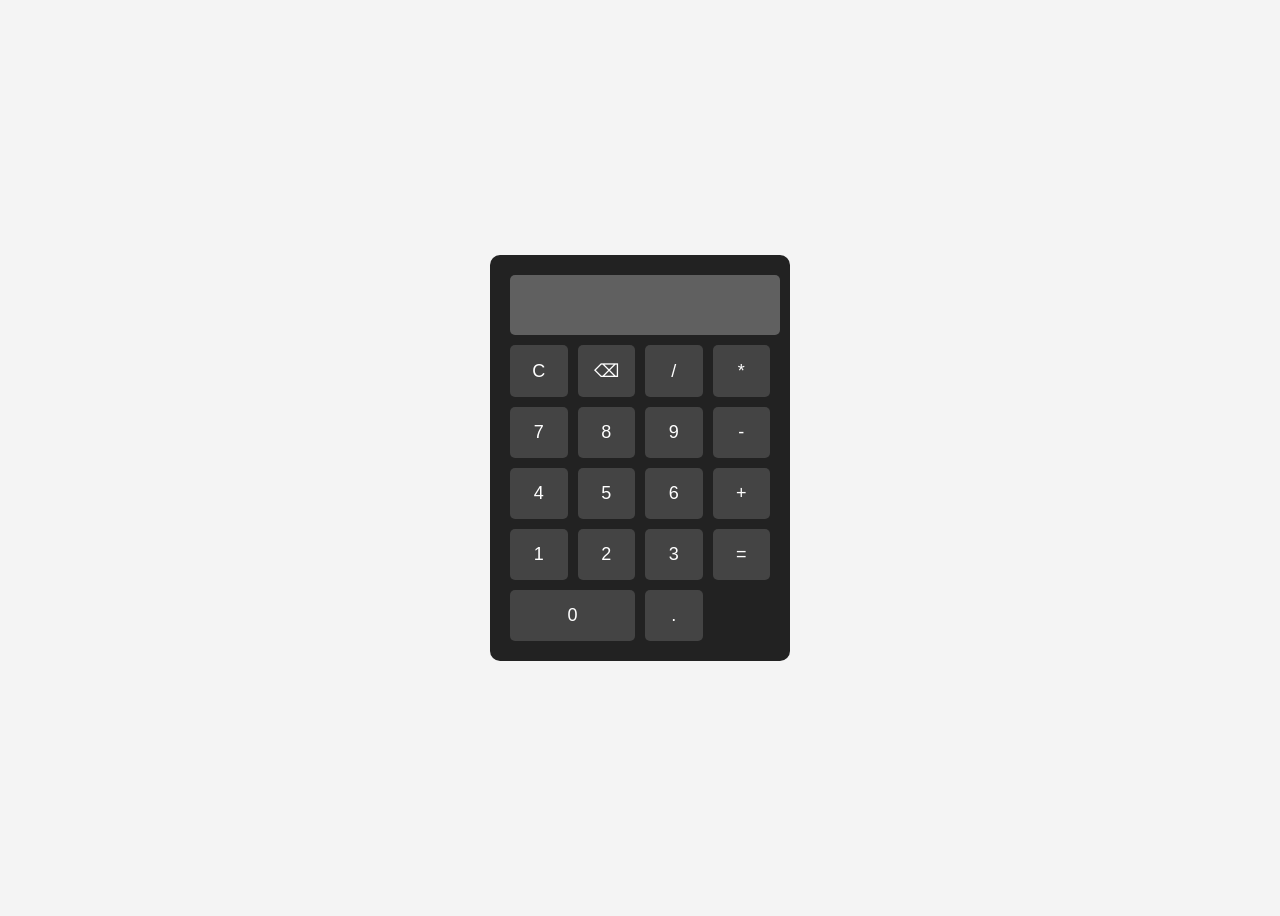
<file: Index.html>
<!DOCTYPE html>
<html lang="en">
<head>
    <meta charset="UTF-8">
    <meta name="viewport" content="width=device-width, initial-scale=1.0">
    <title>Simple Calculator</title>
    <link rel="stylesheet" href="style.css">
</head>
<body>

<div class="calculator">
    <input type="text" id="display" disabled>

    <div class="buttons">
        <button onclick="clearDisplay()">C</button>
        <button onclick="deleteLast()">⌫</button>
        <button onclick="appendValue('/')">/</button>
        <button onclick="appendValue('*')">*</button>

        <button onclick="appendValue('7')">7</button>
        <button onclick="appendValue('8')">8</button>
        <button onclick="appendValue('9')">9</button>
        <button onclick="appendValue('-')">-</button>

        <button onclick="appendValue('4')">4</button>
        <button onclick="appendValue('5')">5</button>
        <button onclick="appendValue('6')">6</button>
        <button onclick="appendValue('+')">+</button>

        <button onclick="appendValue('1')">1</button>
        <button onclick="appendValue('2')">2</button>
        <button onclick="appendValue('3')">3</button>
        <button onclick="calculate()">=</button>

        <button onclick="appendValue('0')" class="zero">0</button>
        <button onclick="appendValue('.')">.</button>
    </div>
</div>

<script src="script.js"></script>
</body>
</html>
</file>
<file: style.css>
body {
    font-family: Arial, sans-serif;
    background: #f4f4f4;
    display: flex;
    justify-content: center;
    align-items: center;
    height: 100vh;
}

.calculator {
    background: #222;
    padding: 20px;
    border-radius: 10px;
    width: 260px;
}

#display {
    width: 100%;
    height: 50px;
    margin-bottom: 10px;
    font-size: 20px;
    text-align: right;
    padding: 5px;
    border: none;
    border-radius: 5px;
}

.buttons {
    display: grid;
    grid-template-columns: repeat(4, 1fr);
    gap: 10px;
}

button {
    padding: 15px;
    font-size: 18px;
    border: none;
    border-radius: 5px;
    cursor: pointer;
    background: #444;
    color: #fff;
}

button:hover {
    background: #666;
}

.zero {
    grid-column: span 2;
}
</file>
